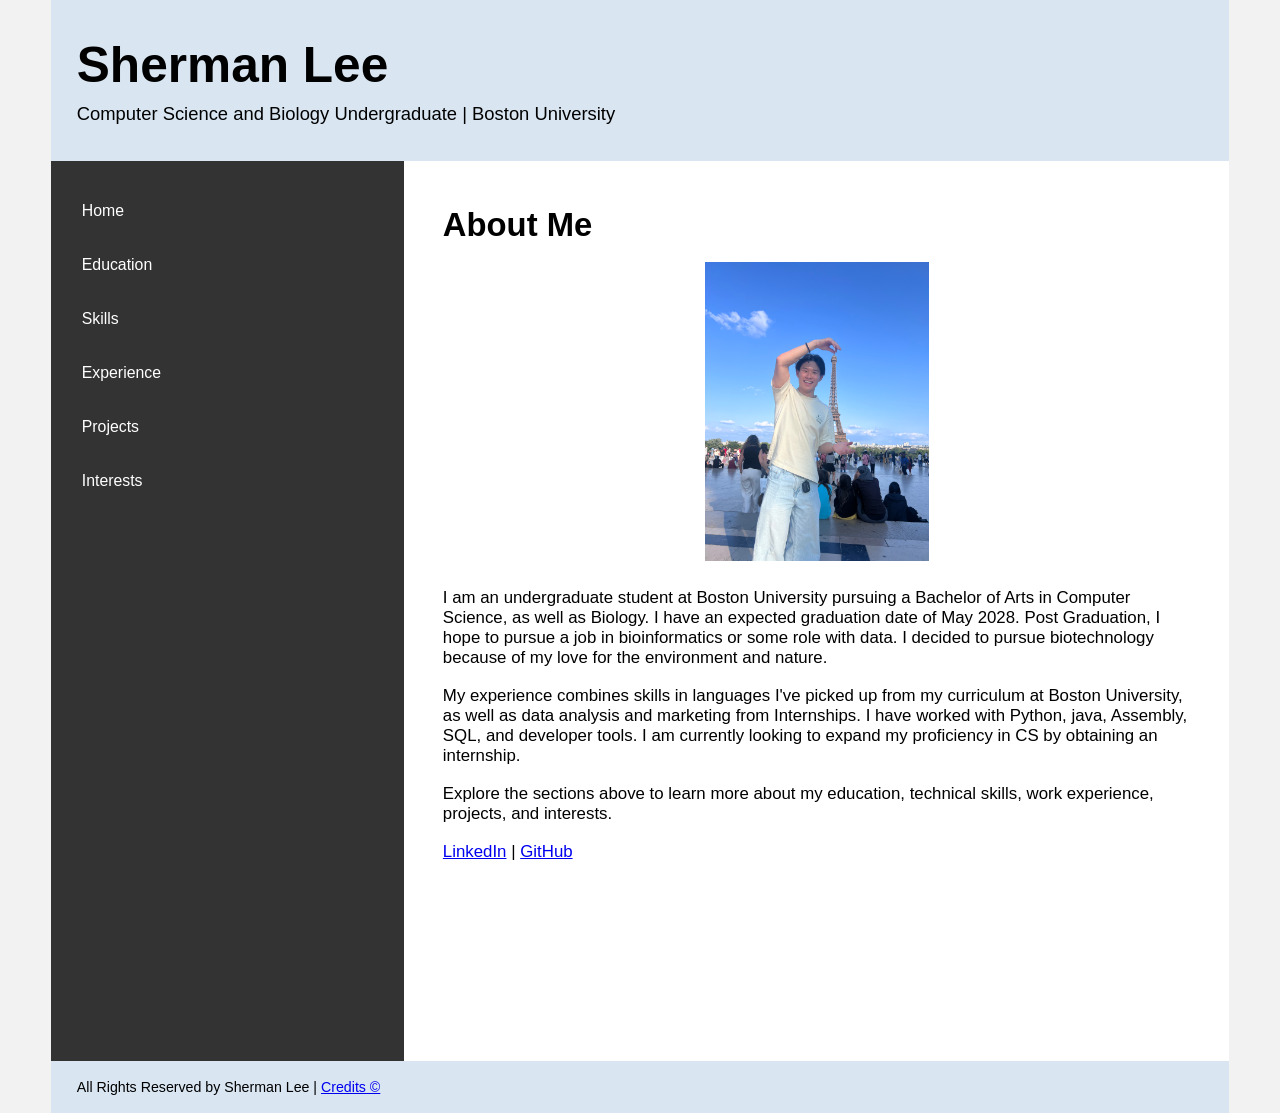
<file: index.html>
<!DOCTYPE html>
<html lang="en">
<head>
    <meta charset="UTF-8">
    <meta name = "viewport" content = "width=device-width, initial-scale = 1.0"> <!-- ensure works both mobile and pc -->
    <title>Sherman Lee | Online Resume</title>
    <link rel = "stylesheet" href = "style.css"> <!-- consistent formatting -->
</head>
<body>
    <header>
        <h1>Sherman Lee</h1>
        <p>Computer Science and Biology Undergraduate | Boston University</p>
    </header>
<div class = "content">
    <nav>

        <ul>

            <li><a href = "index.html">Home</a></li>
            <li><a href = "education.html">Education</a></li>
            <li><a href = "skills.html">Skills</a></li>
            <li><a href = "experience.html">Experience</a></li>
            <li><a href = "projects.html">Projects</a></li>
            <li><a href = "interests.html">Interests</a></li>
        </ul>
    </nav>
    <main>
        <h2>About Me</h2>

        <img src="me.jpeg" alt="Photo of Sherman Lee" class="profile-photo">

        <p>
            I am an undergraduate student at Boston University pursuing a Bachelor of Arts in Computer Science, as well as Biology.
            I have an expected graduation date of May 2028. Post Graduation, I hope to pursue a job in bioinformatics or some role with data.
            I decided to pursue biotechnology because of my love for the environment and nature.
        </p>

        <p>
            My experience combines skills in languages I've picked up from my curriculum at Boston University, as well as data analysis and marketing from Internships.
            I have worked with Python, java, Assembly, SQL, and developer tools.
            I am currently looking to expand my proficiency in CS by obtaining an internship.
        </p>

        <p>
            Explore the sections above to learn more about my education, technical skills, work experience, projects, and interests.
        </p>

        <p>
            <a href="https://www.linkedin.com/in/sherman-lee1014/">LinkedIn</a> | <a href="https://github.com/shermanlee841">GitHub</a>
        </p>
    </main>
</div>
<footer>
    <p>All Rights Reserved by Sherman Lee | <a href = "credits.html">Credits &copy;</a></p>
</footer>
</body>
</html>
</file>
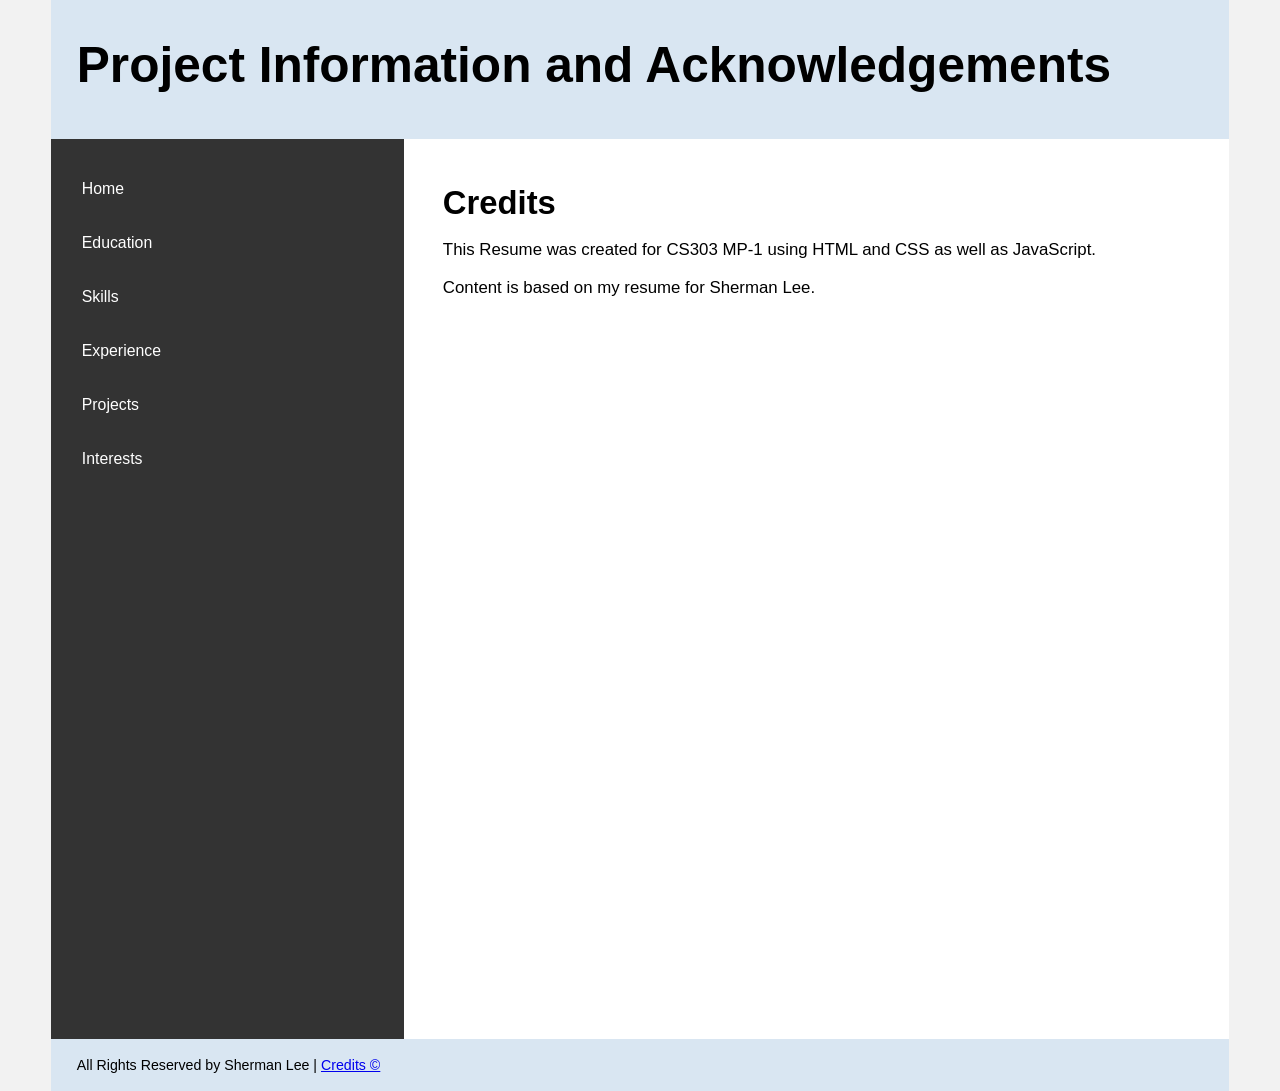
<file: credits.html>
<!DOCTYPE html>
<html lang="en">
<head>
    <meta charset="UTF-8">
    <meta name = "viewport" content = "width = device-width, initial-scale = 1.0">
    <title>Sherman Lee | Credits</title>
    <link rel = "stylesheet" href = "style.css">
</head>

<body>
    <header>
        <h1>Project Information and Acknowledgements</h1>
    </header>
    <div class = "content">

        <nav>
            <ul>
                <li><a href = "index.html">Home</a></li>
                <li><a href = "education.html">Education</a></li>
                <li><a href = "skills.html">Skills</a></li>
                <li><a href = "experience.html">Experience</a></li>
                <li><a href = "projects.html">Projects</a></li>
                <li><a href = "interests.html">Interests</a></li>
            </ul>
        </nav>

        <main>
            <h2>Credits</h2>
            <p>
                This Resume was created for CS303 MP-1 using HTML and CSS as well as JavaScript.
            </p>
            <p>
                Content is based on my resume for Sherman Lee.
            </p>
        </main>
    </div>

<footer>
    <p>All Rights Reserved by Sherman Lee | <a href = "credits.html">Credits &copy;</a></p>
</footer>
</body>
</html>
</file>
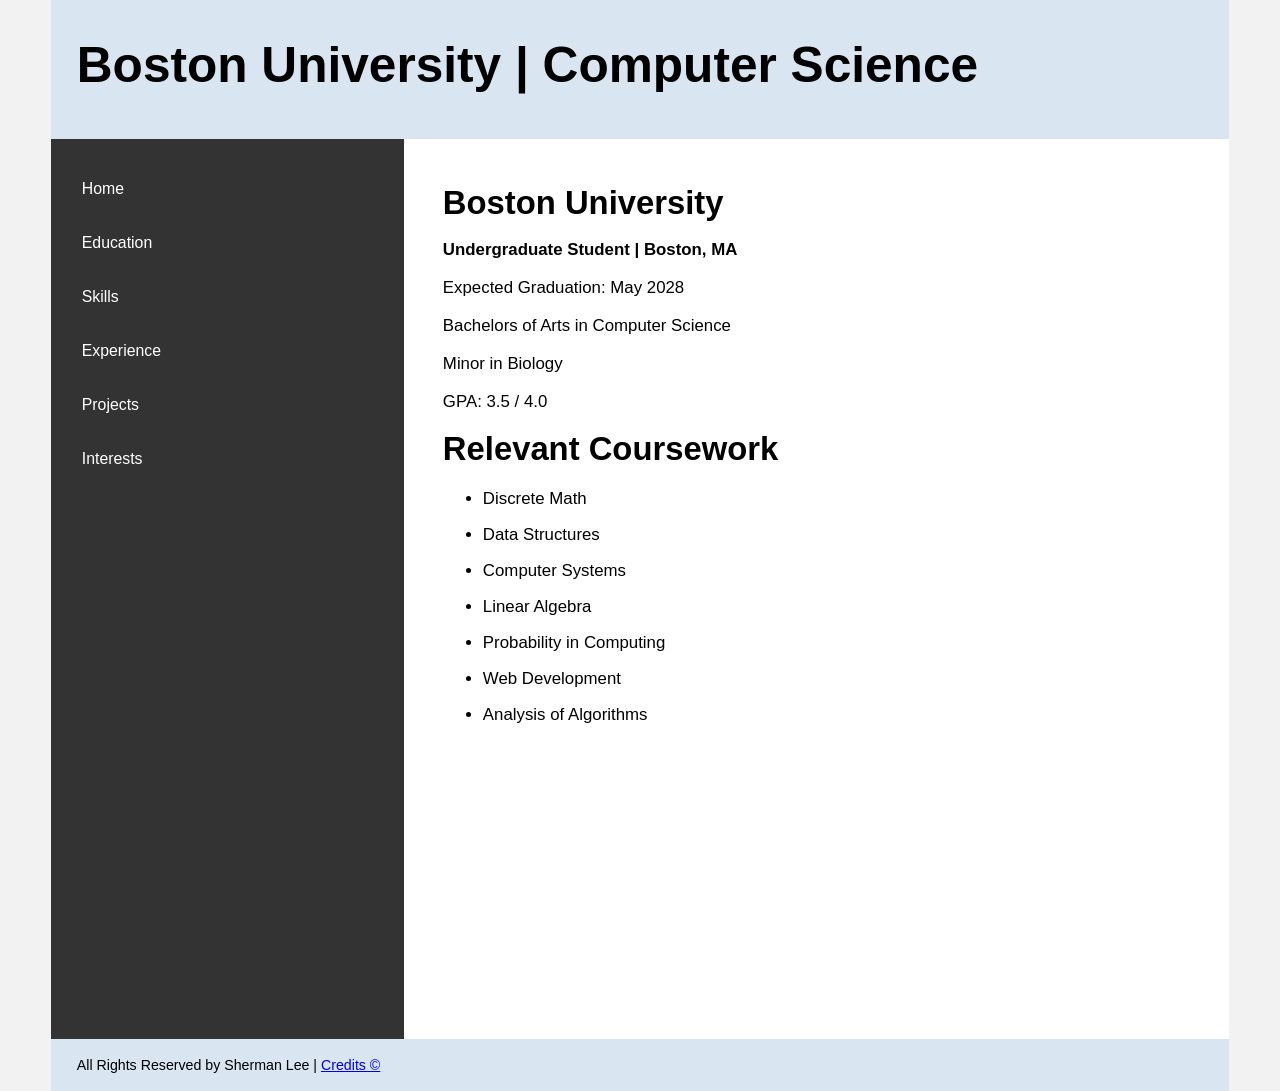
<file: education.html>
<!DOCTYPE html>
<html lang="en">
<head>
    <meta charset="UTF-8">
    <meta name = "viewport" content = "width=device-width, initial-scale = 1.0"> <!-- formatting to fit mobile and computer browser -->
    <title>Sherman Lee | Education</title>
    <link rel = "stylesheet" href = "style.css"> <!-- to keep consistent formatting across all pages -->
</head>

<body>
    <header>
        <h1>Boston University | Computer Science</h1>
    </header>
    <div class = "content">
    <nav>
        <ul>
            <li><a href = "index.html">Home</a></li>
            <li><a href = "education.html">Education</a></li>
            <li><a href = "skills.html">Skills</a></li>
            <li><a href = "experience.html">Experience</a></li>
            <li><a href = "projects.html">Projects</a></li>
            <li><a href = "interests.html">Interests</a></li>
        </ul>
    </nav>
    <main>
        <h2>Boston University</h2>

        <p><strong>
            Undergraduate Student | Boston, MA
        </strong></p>
        <p>Expected Graduation: May 2028</p>
        <p>Bachelors of Arts in Computer Science</p>
        <p>Minor in Biology</p>
        <p>GPA: 3.5 / 4.0</p>

        <h2>Relevant Coursework</h2>
        <ul>
            <li>Discrete Math</li>
            <li>Data Structures</li>
            <li>Computer Systems</li>
            <li>Linear Algebra</li>
            <li>Probability in Computing</li>
            <li>Web Development</li>
            <li>Analysis of Algorithms</li>
        </ul>
    </main>
    </div>

<footer>
    <p>All Rights Reserved by Sherman Lee | <a href = "credits.html">Credits &copy;</a></p>
</footer>
</body>
</html>
</file>
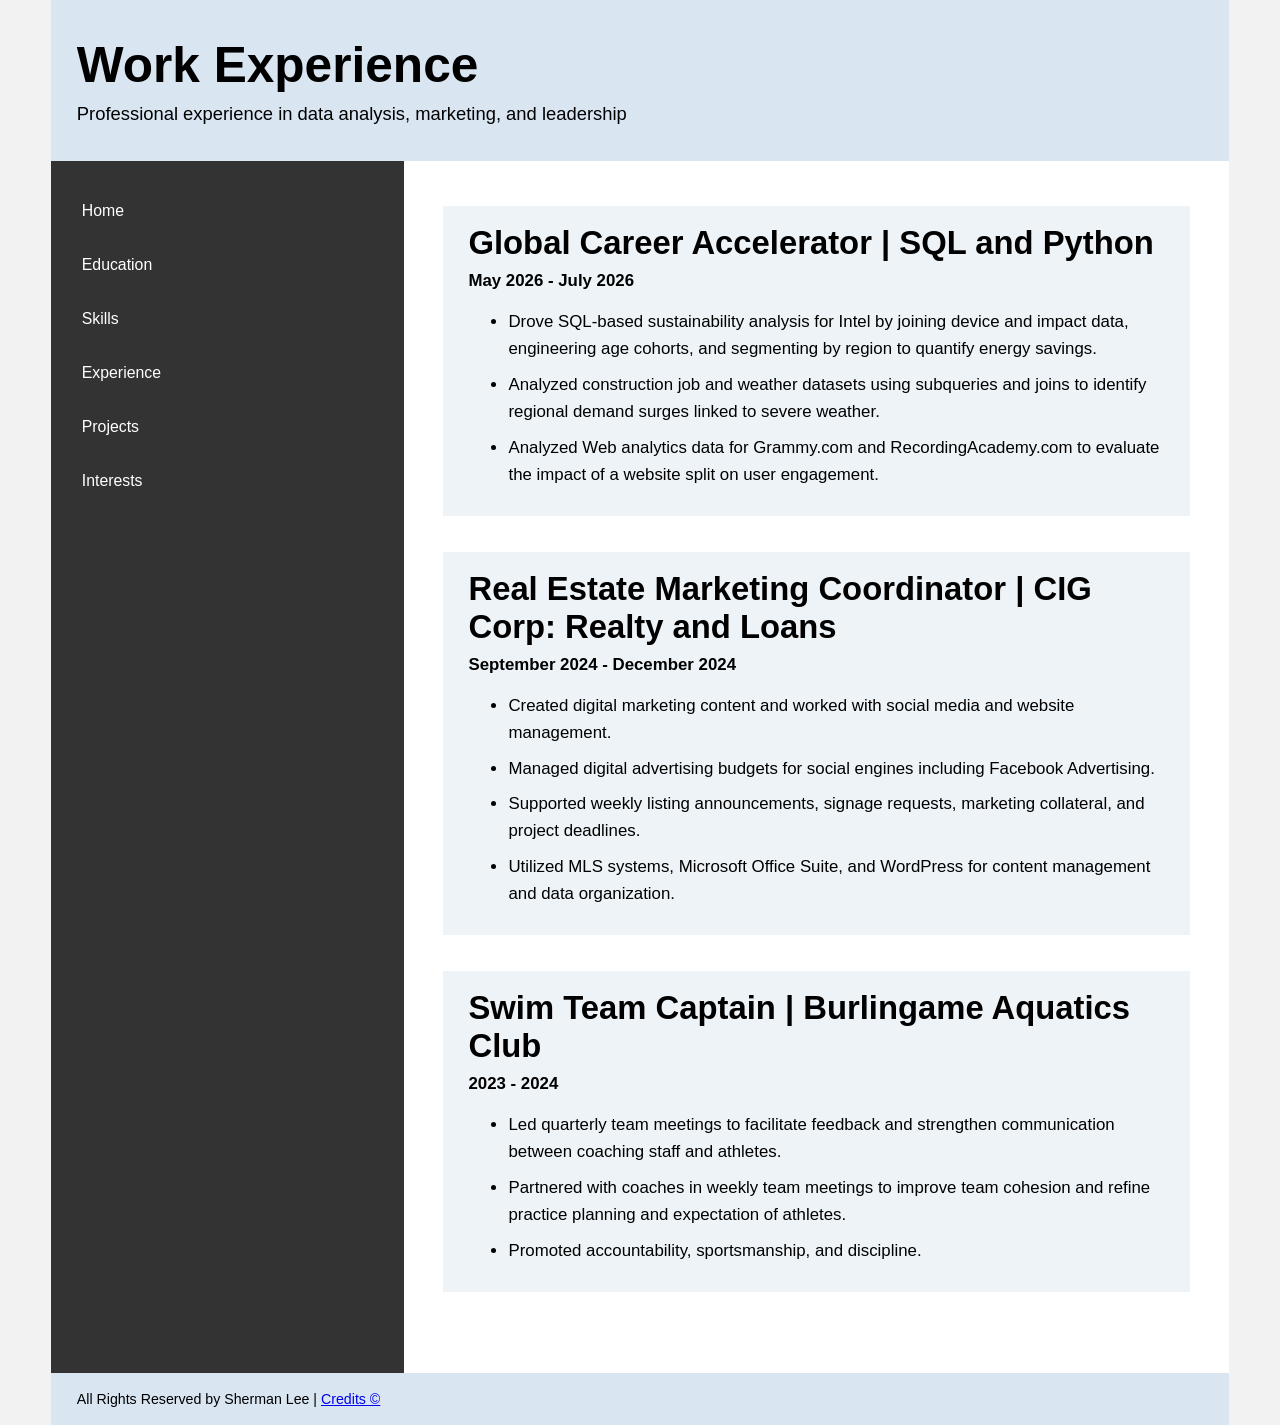
<file: experience.html>
<!DOCTYPE html>
<html lang="en">
<head>
    <meta charset="UTF-8">
    <meta name = "viewport" content="width = device-width, initial-scale = 1.0">
    <title>Sherman Lee | Experience</title>
    <link rel = "stylesheet" href = "style.css">
</head>

<body>
    <header>
        <h1>Work Experience</h1>
        <p>Professional experience in data analysis, marketing, and leadership</p>
    </header>
    <div class = "content">
        <nav>
            <ul>
                <li><a href = "index.html">Home</a></li>
                <li><a href = "education.html">Education</a></li>
                <li><a href = "skills.html">Skills</a></li>
                <li><a href = "experience.html">Experience</a></li>
                <li><a href = "projects.html">Projects</a></li>
                <li><a href = "interests.html">Interests</a></li>
            </ul>
        </nav>

        <main>
            <section>
                <h2>Global Career Accelerator | SQL and Python</h2>
                <p><strong>May 2026 - July 2026</strong></p>
                <ul>
                    <li>
                        Drove SQL-based sustainability analysis for Intel by joining device and impact data,
                        engineering age cohorts, and segmenting by region to quantify energy savings.
                    </li>
                    <li>
                        Analyzed construction job and weather datasets using subqueries and joins to identify
                        regional demand surges linked to severe weather.
                    </li>
                    <li>
                        Analyzed Web analytics data for Grammy.com and RecordingAcademy.com to evaluate the impact
                        of a website split on user engagement.
                    </li>
                </ul>
            </section>

            <section>
                <h2>Real Estate Marketing Coordinator | CIG Corp: Realty and Loans</h2>
                <p><strong>September 2024 - December 2024</strong></p>
                <ul>
                    <li>
                        Created digital marketing content and worked with social media and website management.
                    </li>
                    <li>
                        Managed digital advertising budgets for social engines including Facebook Advertising.
                    </li>
                    <li>
                        Supported weekly listing announcements, signage requests, marketing collateral, and project deadlines.
                    </li>
                    <li>
                        Utilized MLS systems, Microsoft Office Suite, and WordPress for content management and data organization.
                    </li>
                </ul>
            </section>

            <section>
                <h2>Swim Team Captain | Burlingame Aquatics Club</h2>
                <p><strong>2023 - 2024</strong></p>
                <ul>
                    <li>
                        Led quarterly team meetings to facilitate feedback and strengthen communication between
                        coaching staff and athletes.
                    </li>
                    <li>
                        Partnered with coaches in weekly team meetings to improve team cohesion and refine practice
                        planning and expectation of athletes.
                    </li>
                    <li>
                        Promoted accountability, sportsmanship, and discipline.
                    </li>
                </ul>
            </section>
        </main>
    </div>

<footer>
    <p>All Rights Reserved by Sherman Lee | <a href = "credits.html">Credits &copy;</a></p>
</footer>
</body>
</html>
</file>
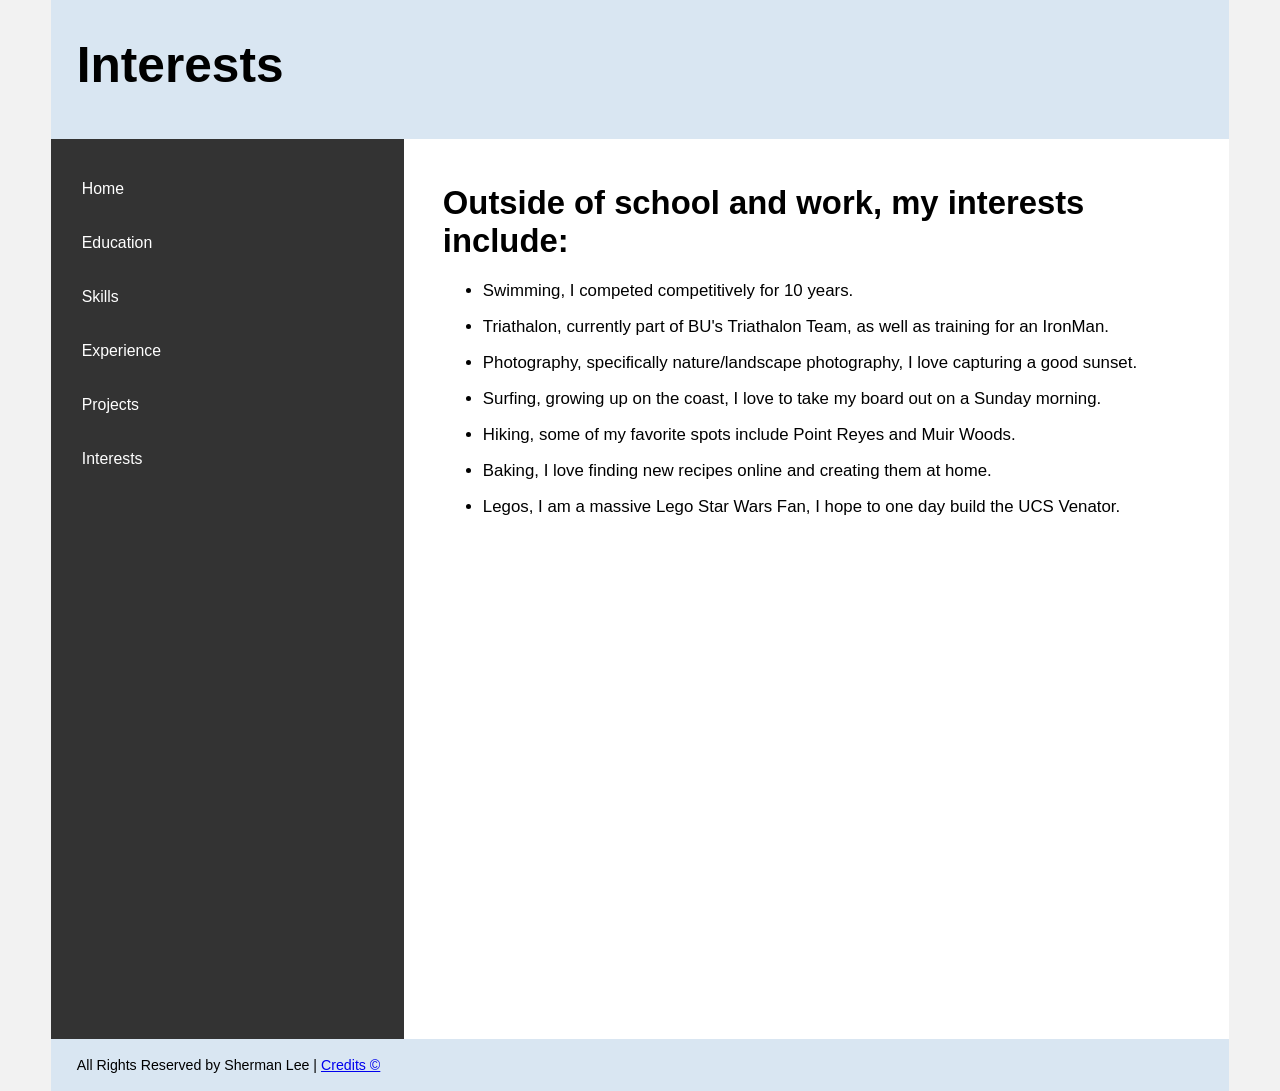
<file: interests.html>
<!DOCTYPE html>
<html lang="en">
<head>
    <meta charset="UTF-8">
    <meta name = "viewport" content = "width = device-width, initial-scale = 1.0">
    <title>Sherman Lee | Interests</title>
    <link rel = stylesheet href = "style.css">
</head>

<body>
    <header>
        <h1>Interests</h1>
    </header>

    <div class = "content">
        <nav>
            <ul>
                <li><a href = "index.html">Home</a></li>
                <li><a href = "education.html">Education</a></li>
                <li><a href = "skills.html">Skills</a></li>
                <li><a href = "experience.html">Experience</a></li>
                <li><a href = "projects.html">Projects</a></li>
                <li><a href = "interests.html">Interests</a></li>
            </ul>
        </nav>

        <main>
            <h2>Outside of school and work, my interests include:</h2>
            <ul>
                <li>Swimming, I competed competitively for 10 years.</li>
                <li>Triathalon, currently part of BU's Triathalon Team, as well as training for an IronMan.</li>
                <li>Photography, specifically nature/landscape photography, I love capturing a good sunset.</li>
                <li>Surfing, growing up on the coast, I love to take my board out on a Sunday morning.</li>
                <li>Hiking, some of my favorite spots include Point Reyes and Muir Woods.</li>
                <li>Baking, I love finding new recipes online and creating them at home.</li>
                <li>Legos, I am a massive Lego Star Wars Fan, I hope to one day build the UCS Venator.</li>
            </ul>
        </main>
    </div>

<footer>
    <p>All Rights Reserved by Sherman Lee | <a href = "credits.html">Credits &copy;</a></p>
</footer>
</body>
</html>
</file>
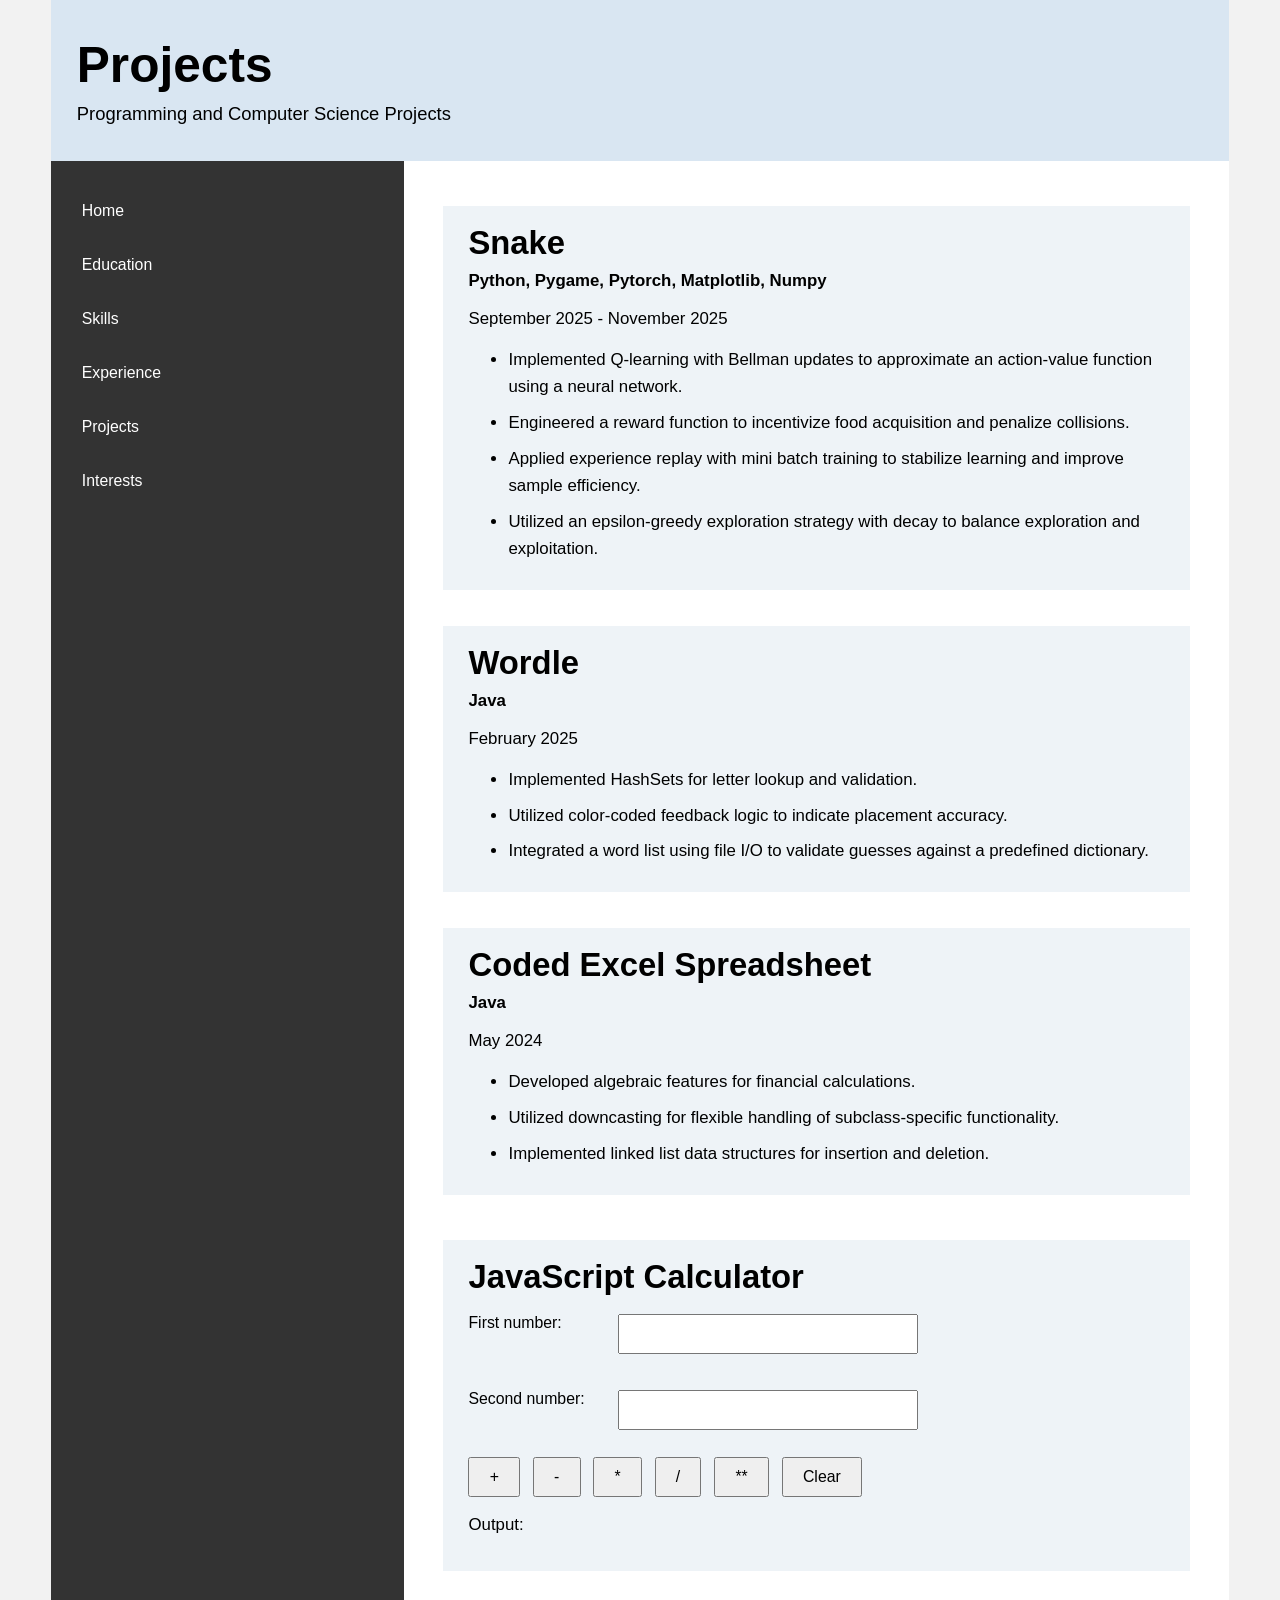
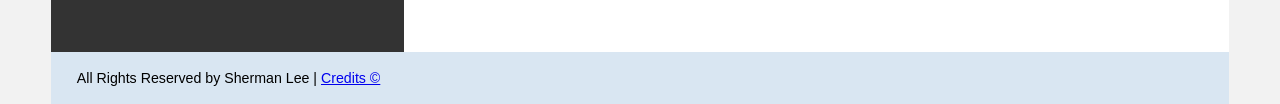
<file: projects.html>
<!DOCTYPE html>
<html lang="en">
<head>
    <meta charset="UTF-8">
    <meta name = "viewport" content = "width = device-width, initial-scale = 1.0">
    <title>Sherman Lee | Projects</title>
    <link rel = "stylesheet" href = "style.css">
</head>

<body>
    <header>
        <h1>Projects</h1>
        <p>Programming and Computer Science Projects</p>
    </header>
    <div class = "content">
        <nav>
            <ul>
                <li><a href = "index.html">Home</a></li>
                <li><a href = "education.html">Education</a></li>
                <li><a href = "skills.html">Skills</a></li>
                <li><a href = "experience.html">Experience</a></li>
                <li><a href = "projects.html">Projects</a></li>
                <li><a href = "interests.html">Interests</a></li>
            </ul>
        </nav>

        <main>
            <section>
                <h2>Snake</h2>
                <p>
                    <strong>Python, Pygame, Pytorch, Matplotlib, Numpy</strong>
                </p>
                <p>
                    September 2025 - November 2025
                </p>
                <ul>
                    <li>Implemented Q-learning with Bellman updates to approximate an action-value function using a neural network.</li>
                    <li>Engineered a reward function to incentivize food acquisition and penalize collisions.</li>
                    <li>Applied experience replay with mini batch training to stabilize learning and improve sample efficiency.</li>
                    <li>Utilized an epsilon-greedy exploration strategy with decay to balance exploration and exploitation.</li>
                </ul>
            </section>

            <section>
                <h2>Wordle</h2>
                <p>
                    <strong>Java</strong>
                </p>
                <p>
                    February 2025
                </p>
                <ul>
                    <li>Implemented HashSets for letter lookup and validation.</li>
                    <li>Utilized color-coded feedback logic to indicate placement accuracy.</li>
                    <li>Integrated a word list using file I/O to validate guesses against a predefined dictionary.</li>
                </ul>
            </section>

            <section>
                <h2>Coded Excel Spreadsheet</h2>
                <p>
                    <strong>Java</strong>
                </p>
                <p>
                    May 2024
                </p>
                <ul>
                    <li>Developed algebraic features for financial calculations.</li>
                    <li>Utilized downcasting for flexible handling of subclass-specific functionality.</li>
                    <li>Implemented linked list data structures for insertion and deletion.</li>
                </ul>
            </section>

            <section class = "calculator">
                <h2>JavaScript Calculator</h2>

                <div class = "calculator-row">
                    <label for = "first-number">First number:</label>
                    <input type = "text" id = "first-number">
                </div>

                <div class = "calculator-row">
                    <label for = "second-number">Second number:</label>
                    <input type = "text" id = "second-number">
                </div>
                <div class = "calculator-buttons">
                    <button onclick = "addition()">+</button>
                    <button onclick = "subtraction()">-</button>
                    <button onclick = "multiplication()">*</button>
                    <button onclick = "division()">/</button>
                    <button onclick = "power()">**</button>
                    <button onclick = "clearCalculator()">Clear</button>
                </div>

                <p>
                    Output: <span id = "output"></span>
                </p>

            </section>
        </main>
    </div>

<footer>
    <p>All Rights Reserved by Sherman Lee | <a href = "credits.html">Credits &copy;</a></p>
</footer>
<script src = "calculator.js"></script>
</body>
</html>
</file>
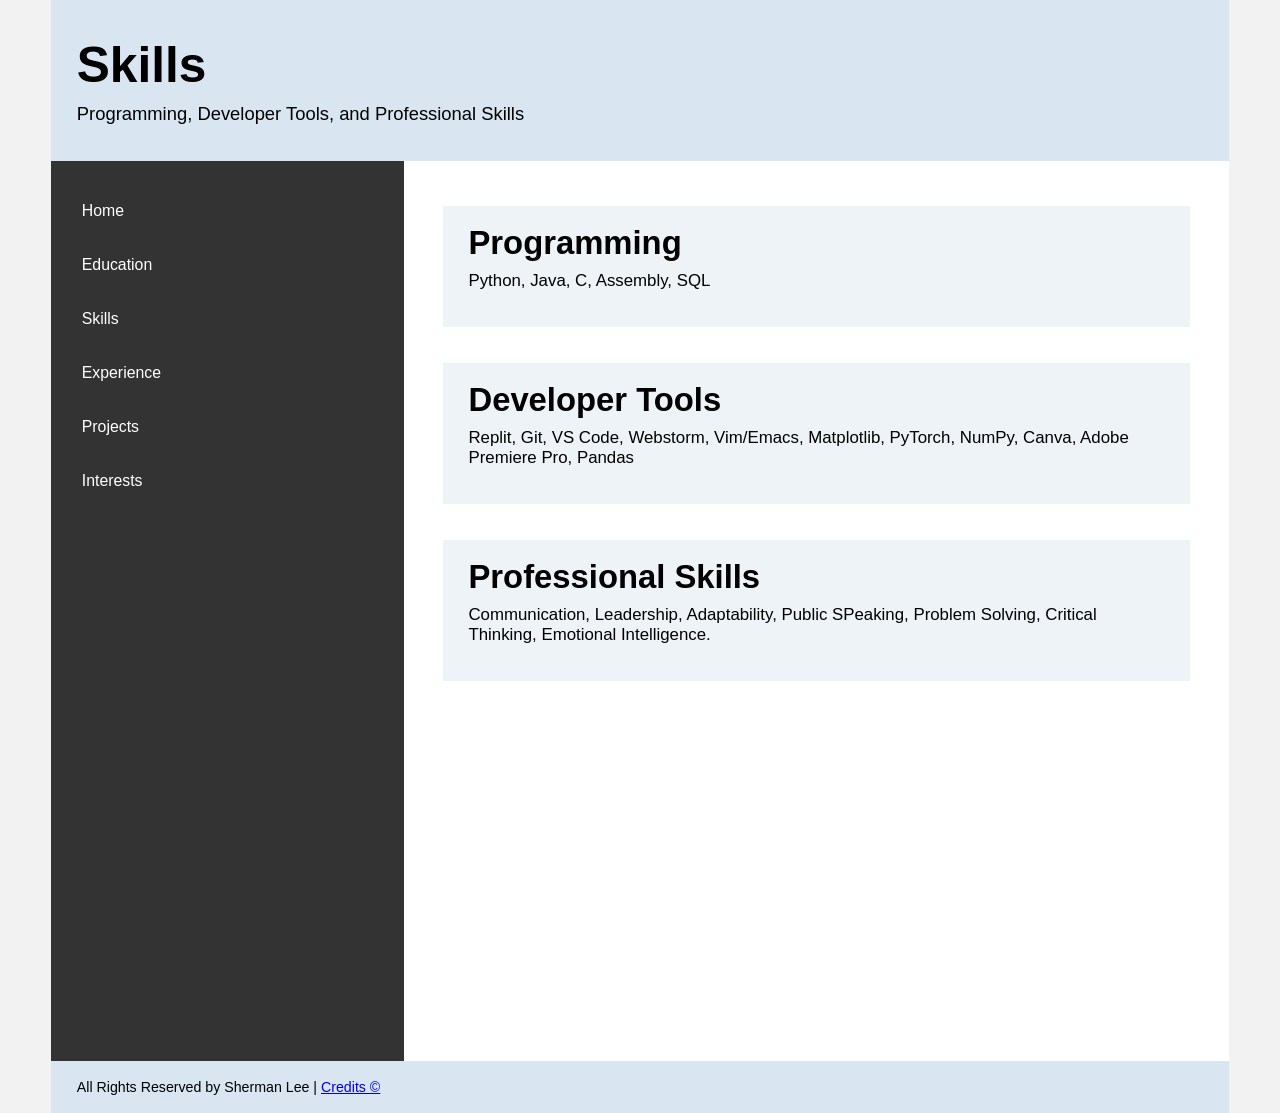
<file: skills.html>
<!DOCTYPE html>
<html lang="en">
<head>
    <meta charset="UTF-8">
    <meta name = "viewport" content = "width=device-width, initial-scale = 1.0">
    <title>Sherman Lee | Skills</title>
    <link rel = "stylesheet" href = "style.css">
</head>

<body>
    <header>
        <h1>Skills</h1>
        <p>Programming, Developer Tools, and Professional Skills</p> <!-- later add way to click on each word and move to part of page about said skills -->
    </header>
    <div class = "content">
        <nav>
            <ul>
                <li><a href = "index.html">Home</a></li>
                <li><a href = "education.html">Education</a></li>
                <li><a href = "skills.html">Skills</a></li>
                <li><a href = "experience.html">Experience</a></li>
                <li><a href = "projects.html">Projects</a></li>
                <li><a href = "interests.html">Interests</a></li>
            </ul>
        </nav>

        <main>
            <section>
                <h2>Programming</h2>
                <P>Python, Java, C, Assembly, SQL</P>
            </section>

            <section>
                <h2>Developer Tools</h2>
                <p>
                    Replit, Git, VS Code, Webstorm, Vim/Emacs, Matplotlib, PyTorch,
                    NumPy, Canva, Adobe Premiere Pro, Pandas
                </p>
            </section>

            <section>
                <h2>Professional Skills</h2>
                <p>
                    Communication, Leadership, Adaptability, Public SPeaking, Problem Solving,
                    Critical Thinking, Emotional Intelligence.
                </p>
            </section>
        </main>
    </div>

<footer>
    <p>All Rights Reserved by Sherman Lee | <a href = "credits.html">Credits &copy;</a></p>
</footer>
</body>
</html>
</file>
<file: style.css>
* {
    margin: 0;
    box-sizing: border-box;
}

body {
    padding: 0 4vw;
    background-color: #f2f2f2;
    font-family: Arial, Helvetica, sans-serif;
}

header {
    width: 100%;
    padding: 4vh 2vw;
    background-color: #d9e6f2;
    text-align: left;
}

header h1 {
    margin-bottom: 1vh;
    font-size: calc(24px + 2vw);
    }

header p {
    font-size: calc(12px + 0.5vw);
}

.content {
    display: flex;
    width: 100%;
}

nav {
    width: 30%;
    background-color: #333333;
    padding: 5px;
}

nav ul {
    width: 100%;
    margin: auto;
    padding: 1vh 1vw;
    list-style-type: none;
}

nav li {
    margin: 1vh 0;
    display: inline;
    padding:  5px;
}

nav a {
    display: block;
    padding: 1vh 1vw;
    color: white;
    text-decoration: none;
    font-size: calc(12px + 0.3vw);
}

nav a:hover {
    background-color: #555555;
}

main {
    width: 70%;
    min-height: 100vh;
    margin: 0;
    padding: 5vh 3vw;
    background-color: white;
}

main h2 {
    margin-bottom: 2vh;
    font-size: calc(20px + 1vw);
}

main p {
    margin-bottom: 2vh;
    font-size: calc(13px + 0.3vw);
}

main li {
    margin-bottom: 1vh;
    font-size: calc(13px + 0.3vw);
    line-height: 1.6;
}

section {
    margin-bottom: 4vh;
    padding: 2vh 2vw;
    background-color: #eef3f7;
}

section h2 {
    margin-bottom: 1vh;
}

footer {
    width: 100%;
    padding:2vh 2vw;
    background-color: #d9e6f2;
}

footer p {
    font-size: calc(11px + 0.25vw);
}

.calculator {
    margin-top:5vh;
}

.calculator-row {
    display: flex;
    margin-bottom: 2vh;
    padding: 1vh 0;
}

.calculator-row label {
    width: 150px;
    font-size: calc(12px + 0.3vw);
}

.calculator-row input {
    width: 100%;
    max-width: 300px;
    padding: 1vh 1vw;
    font-size: calc(12px + 0.3vw);
}

.calculator-buttons {
    display: flex;
    flex-wrap: wrap;
    margin: 2vh 0;
    gap: 1vw; /* found from utilizing Athens when asking about responsive design which talked about using gap within flexbot to help eliminate formatting issues when using margin/padding  */
}

.calculator-buttons button {
    padding: 1vh 1.5vw;
    font-size: calc(12px + 0.3vw);
}

#output {
    font-size: calc(13px + 0.3vw);
    font-weight: bold;
}

.negative {
    color: red;
}

.profile-photo {
    display: block;
    width: 30%;
    max-width: 250px;
    height: auto;
    margin: 0 auto 3vh auto;
}

@media screen and (max-width: 1000px) {
    .content {
        display: block;
    }

    main {
        width: 100%;
    }

    nav {
        width: 100%;
    }

    nav ul {
        width: 100%;
        display: flex;
        flex-direction: row;
        flex-wrap: wrap;
        justify-content: center;
    }

    nav li {
        margin: 0;
        display: block;
    }

    nav a {
        padding: 1vh 1.5vw;
    }


}

@media screen and (max-width: 750px) {
    body {
        padding: 0 2vw;
        text-align: center;
    }

    header {
        text-align: center;
        padding: 3vh 2vw;
    }

    .content {
        display: block;
        text-align: center;
    }

    nav {
        width: 100%;
    }

    nav ul {
        width: 100%;
        display: flex;
        flex-direction: row;
        flex-wrap: wrap;
        justify-content: center;
    }

    nav li {
        margin: 0;
        display: block;
    }

    nav a {
        padding: 1vh 1.5vw;
    }

    main {
        width: 100%;
        padding: 4vh 4vw;
        text-align: center;
    }

    .calculator-row {
        flex-direction: column;
    }

    .calculator-row label {
        width: 100%;
        margin-bottom: 1vh;
    }

    .calculator-row input {
        max-width: 100%;
    }

    .calculator-buttons {
        gap: 2vw;
    }

    .profile-photo {
        width: 50%;
        max-width: 200px;
    }
}
</file>
